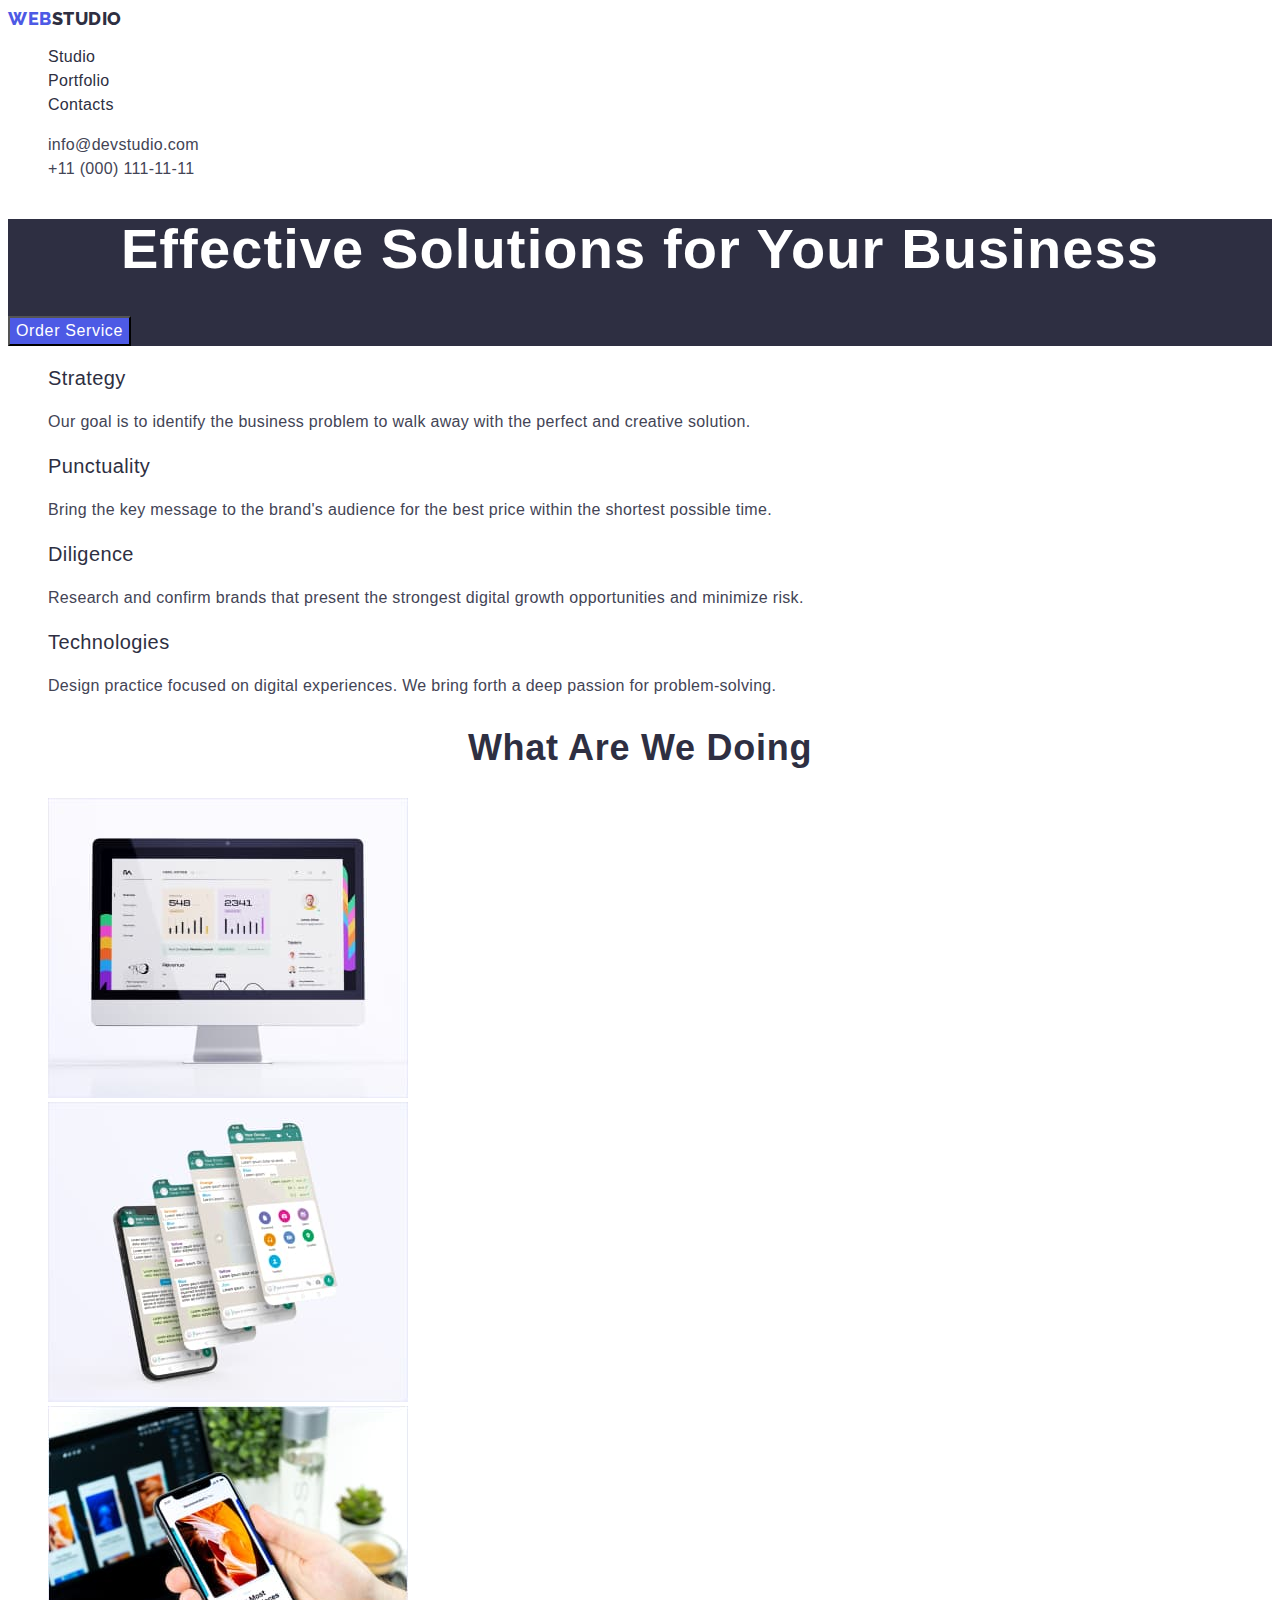
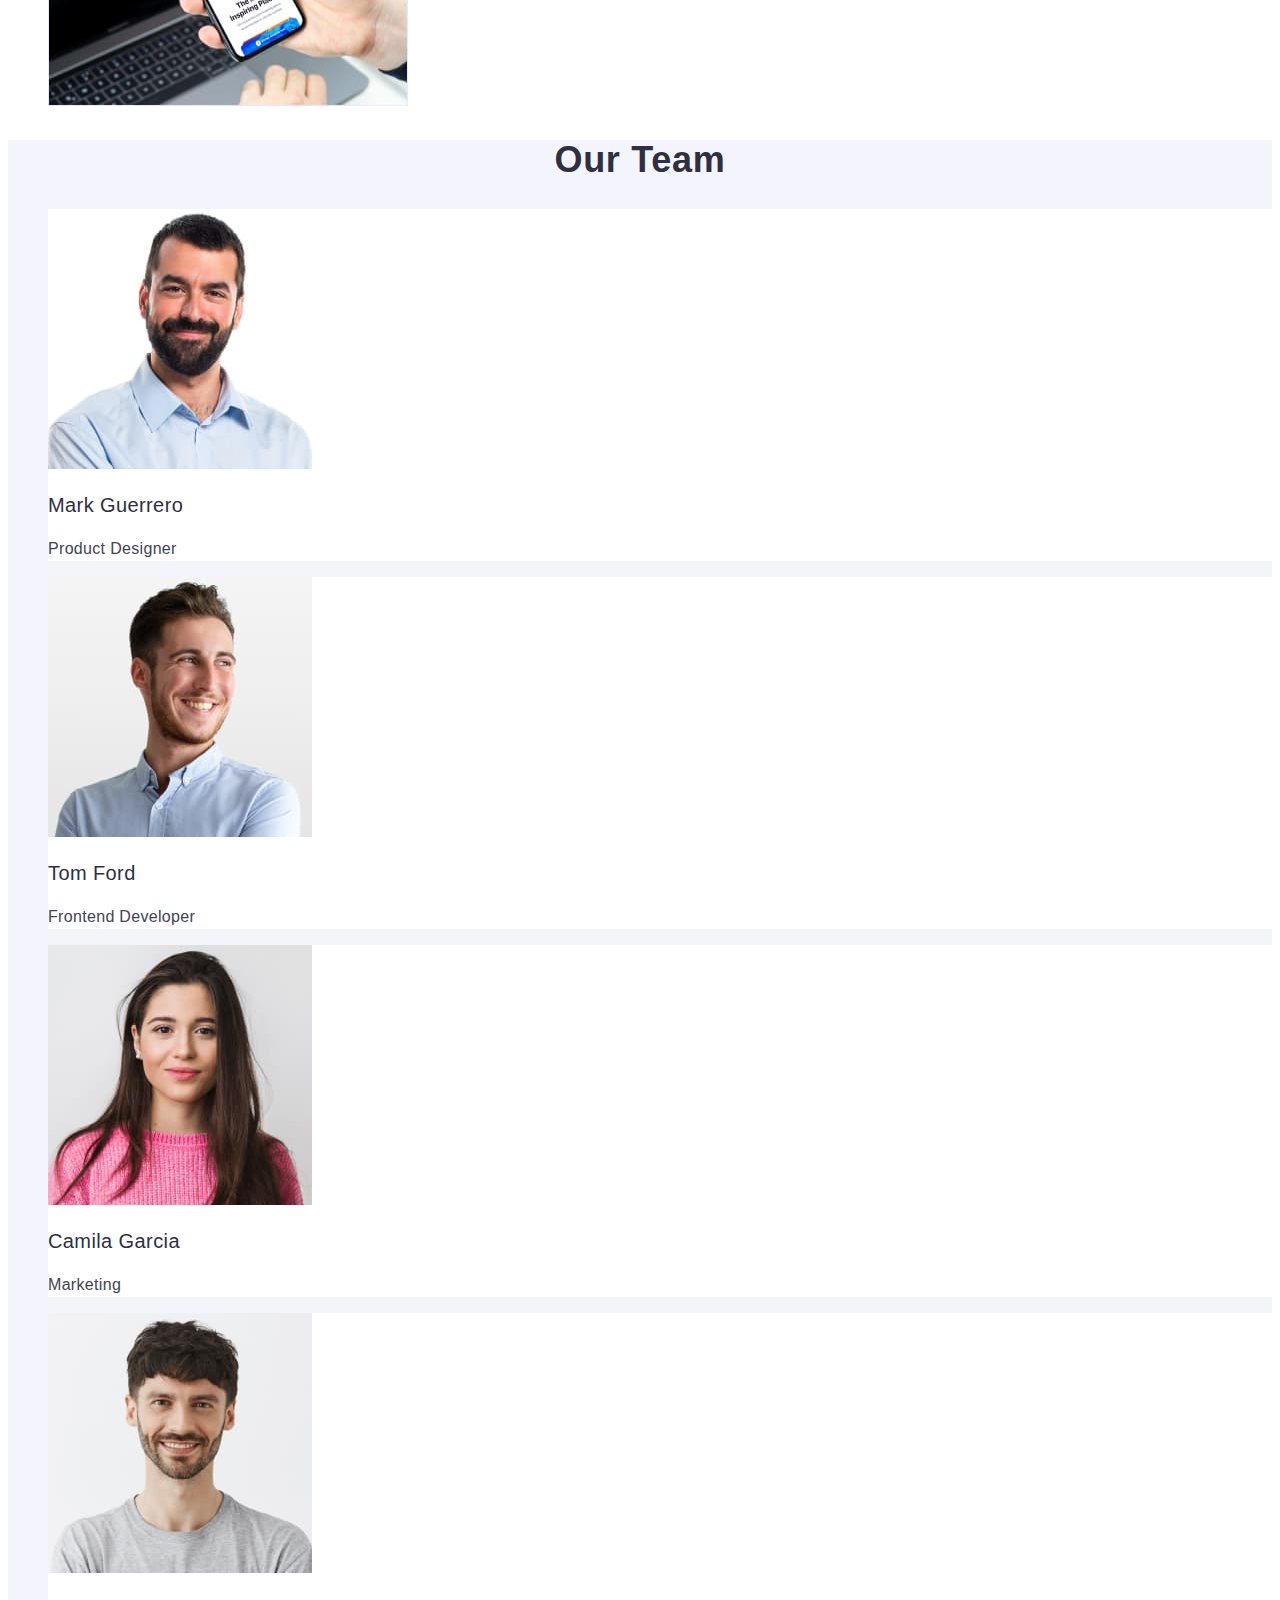
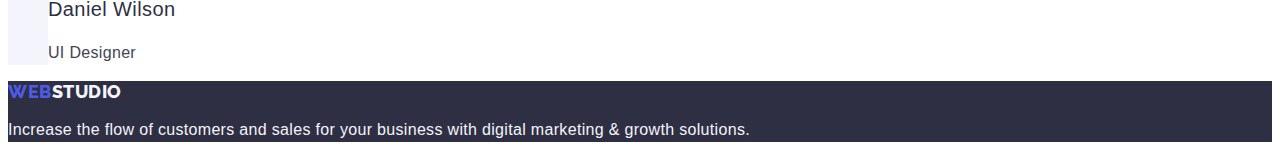
<file: index.html>
<!DOCTYPE html>
<html lang="en">
  <head>
    <meta charset="UTF-8" />
    <meta http-equiv="X-UA-Compatible" content="IE=edge" />
    <meta name="viewport" content="width=device-width, initial-scale=1.0" />
    <title>Web Studio</title>
    <link rel="preconnect" href="https://fonts.googleapis.com" />
    <link rel="preconnect" href="https://fonts.gstatic.com" crossorigin />
    <link
      href="https://fonts.googleapis.com/css2?family=Raleway:wght@800&ampfamily=Roboto:ital,wght@0,900;1,400;1,500;1,700&ampdisplay=swap"
      rel="stylesheet"
    />
    <link rel="stylesheet" href="./css/styles.css" />
  </head>
  <body>
    <header class="header">
      <nav class="header-logo">
        <a href="./index.html" class="header-logo-link link"
          >Web<span class="header-logo-span link">Studio</span></a
        >
        <ul class="header-list list">
          <li class="header-item">
            <a class="header-link link" href="./index.html">Studio</a>
          </li>
          <li class="header-item">
            <a class="header-link link" href="./portfolio.html">Portfolio</a>
          </li>
          <li class="header-item">
            <a class="header-link link" href="">Contacts</a>
          </li>
        </ul>
      </nav>
      <address class="header-address">
        <ul class="header-address list">
          <li class="item-address-link">
            <a class="link-address link" href="mailto:info@devstudio.com"
              >info@devstudio.com</a
            >
          </li>
          <li class="item-address-link">
            <a class="link-address link" href="tel:+110001111111"
              >+11 (000) 111-11-11</a
            >
          </li>
        </ul>
      </address>
    </header>
    <main>
      <!--STUDIO BTN-->
      <section class="hero">
        <h1 class="hero-title">Effective Solutions for Your Business</h1>
        <button type="button" class="btn-order-service">Order Service</button>
      </section>
      <!--STUDIO MAIN-->
      <section>
        <h2 hidden>Soft skills</h2>
        <ul class="main-studio-list list">
          <li class="main-studio-item">
            <h3 class="main-studio-headline">Strategy</h3>
            <p class="main-studio-paragraph">
              Our goal is to identify the business problem to walk away with the
              perfect and creative solution.
            </p>
          </li>
          <li class="main-studio-item">
            <h3 class="main-studio-headline">Punctuality</h3>
            <p class="main-studio-paragraph">
              Bring the key message to the brand's audience for the best price
              within the shortest possible time.
            </p>
          </li>
          <li class="main-studio-item">
            <h3 class="main-studio-headline">Diligence</h3>
            <p class="main-studio-paragraph">
              Research and confirm brands that present the strongest digital
              growth opportunities and minimize risk.
            </p>
          </li>
          <li class="main-studio-item">
            <h3 class="main-studio-headline">Technologies</h3>
            <p class="main-studio-paragraph">
              Design practice focused on digital experiences. We bring forth a
              deep passion for problem-solving.
            </p>
          </li>
        </ul>
      </section>
      <!--STUDIO PICTURE-->
      <section>
        <h2 class="studio-picture-title">What are we doing</h2>
        <ul class="studio-picture-list list">
          <li class="studio-picture-item">
            <img
              src="./images/monitor.jpg"
              alt="monitor"
              width="360"
              height="300"
            />
          </li>
          <li class="studio-picture-item">
            <img
              src="./images/stuckdisplay.jpg"
              alt="display"
              width="360"
              height="300"
            />
          </li>
          <li class="studio-picture-item">
            <img
              src="./images/phone.jpg"
              alt="phone"
              width="360"
              height="300"
            />
          </li>
        </ul>
      </section>
      <!--STUDIO TEAM-->
      <section class="studio-team">
        <h2 class="studio-team-title">Our Team</h2>
        <ul class="studio-team-list list">
          <li class="studio-team-item">
            <img
              src="./images/markguererro.jpg"
              alt="mark"
              width="264"
              height="260"
            />
            <h3 class="studio-team-headline">Mark Guerrero</h3>
            <p class="studio-team-paragraph">Product Designer</p>
          </li>
          <li class="studio-team-item">
            <img
              src="./images/tomford.jpg"
              alt="tom"
              width="264"
              height="260"
            />
            <h3 class="studio-team-headline">Tom Ford</h3>
            <p class="studio-team-paragraph">Frontend Developer</p>
          </li>
          <li class="studio-team-item">
            <img
              src="./images/camilagarcia.jpg"
              alt="camila"
              width="264"
              height="260"
            />
            <h3 class="studio-team-headline">Camila Garcia</h3>
            <p class="studio-team-paragraph">Marketing</p>
          </li>
          <li class="studio-team-item">
            <img
              src="./images/danielwilson.jpg"
              alt="daniel"
              width="264"
              height="260"
            />
            <h3 class="studio-team-headline">Daniel Wilson</h3>
            <p class="studio-team-paragraph">UI Designer</p>
          </li>
        </ul>
      </section>
    </main>
    <!--FOOTER-->
    <footer class="footer">
      <a href="./index.html" class="footer-logo-link link"
        >Web<span class="footer-logo-span link">Studio</span></a
      >
      <p class="footer-paragraph">
        Increase the flow of customers and sales for your business with digital
        marketing & growth solutions.
      </p>
    </footer>
  </body>
</html>
</file>
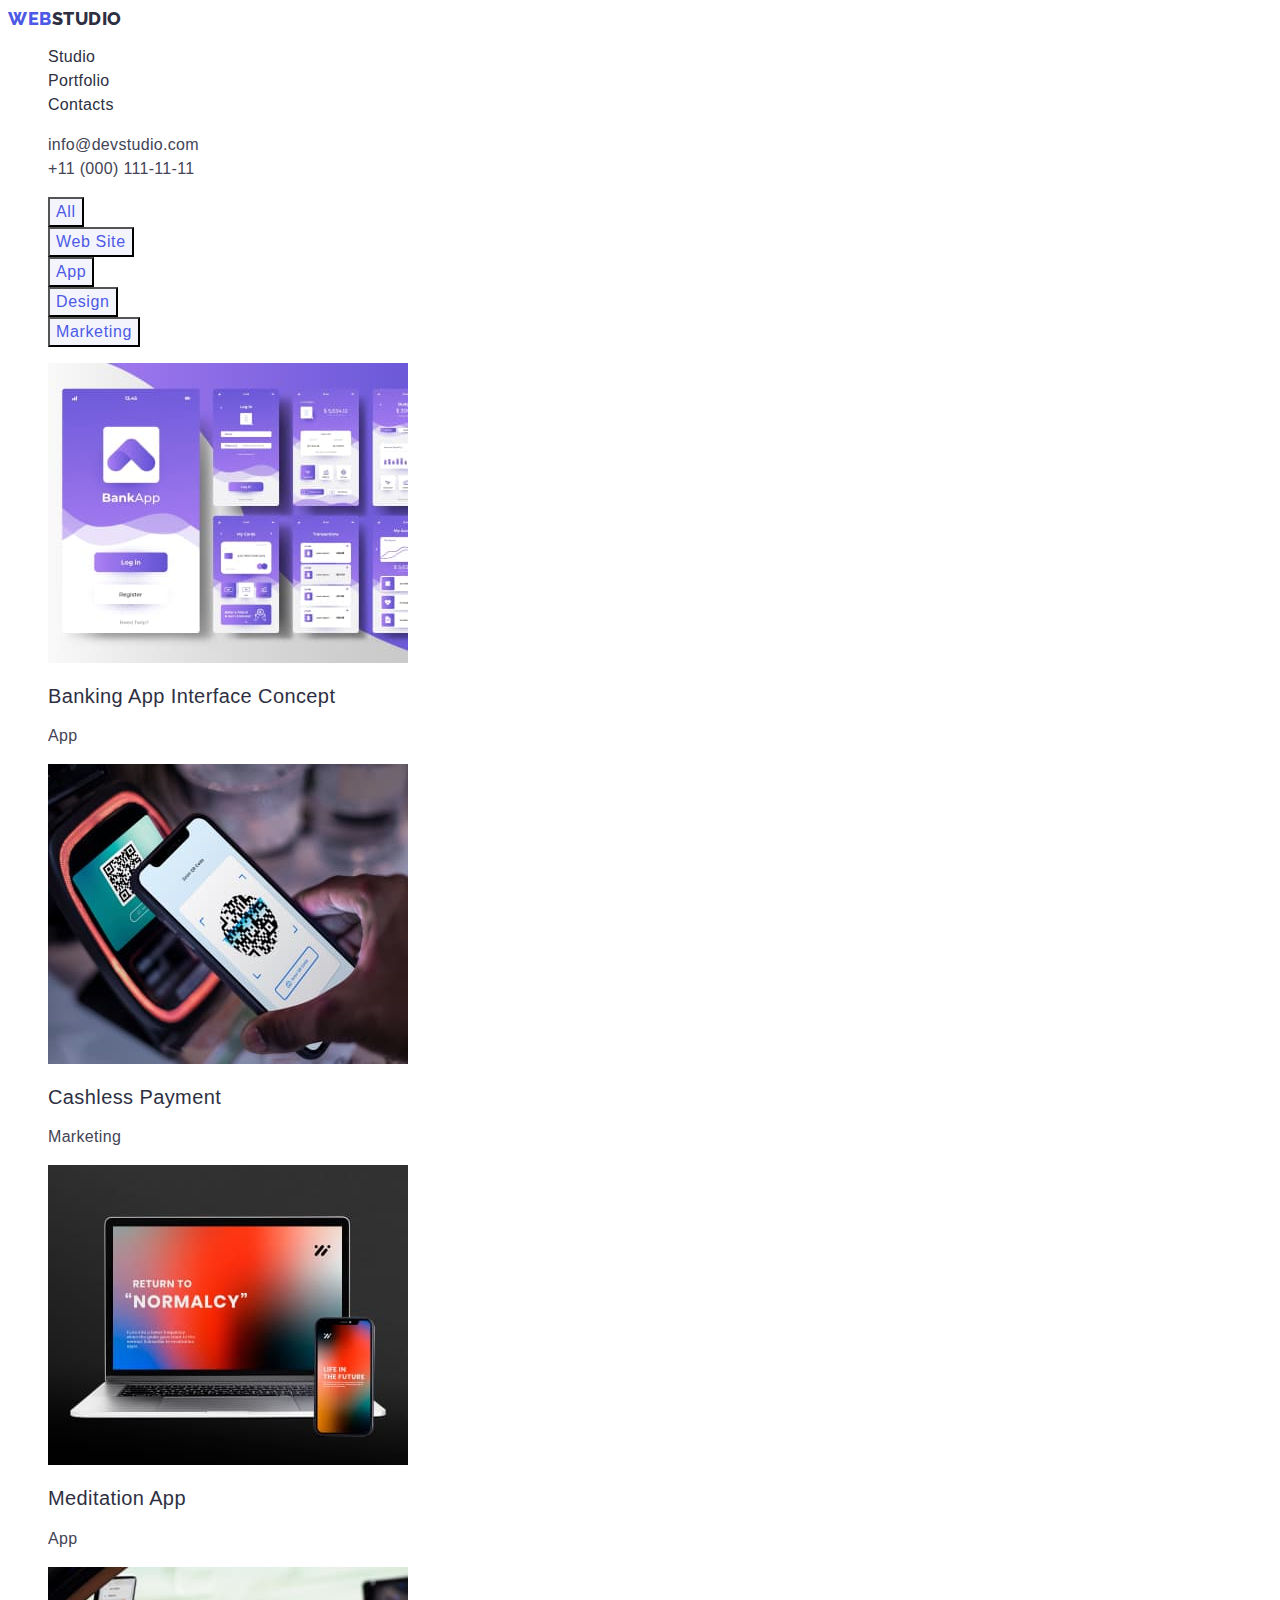
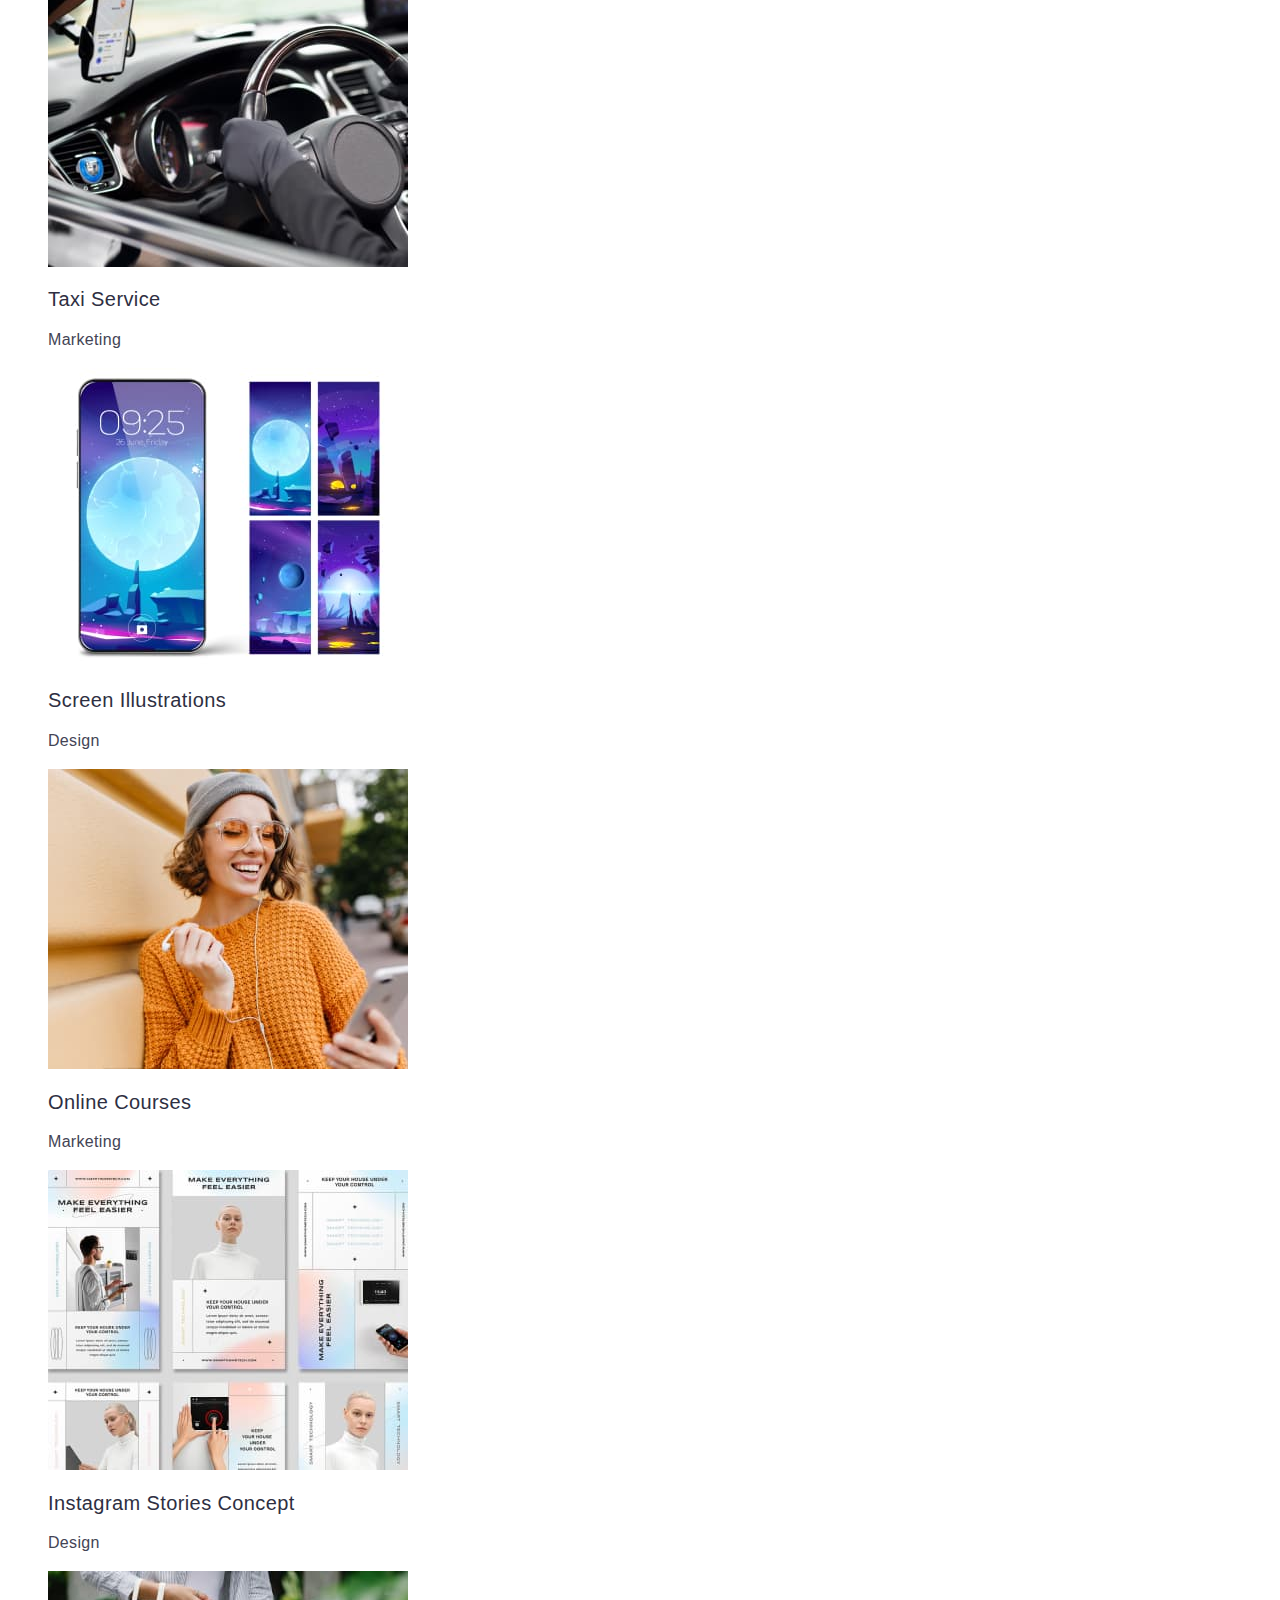
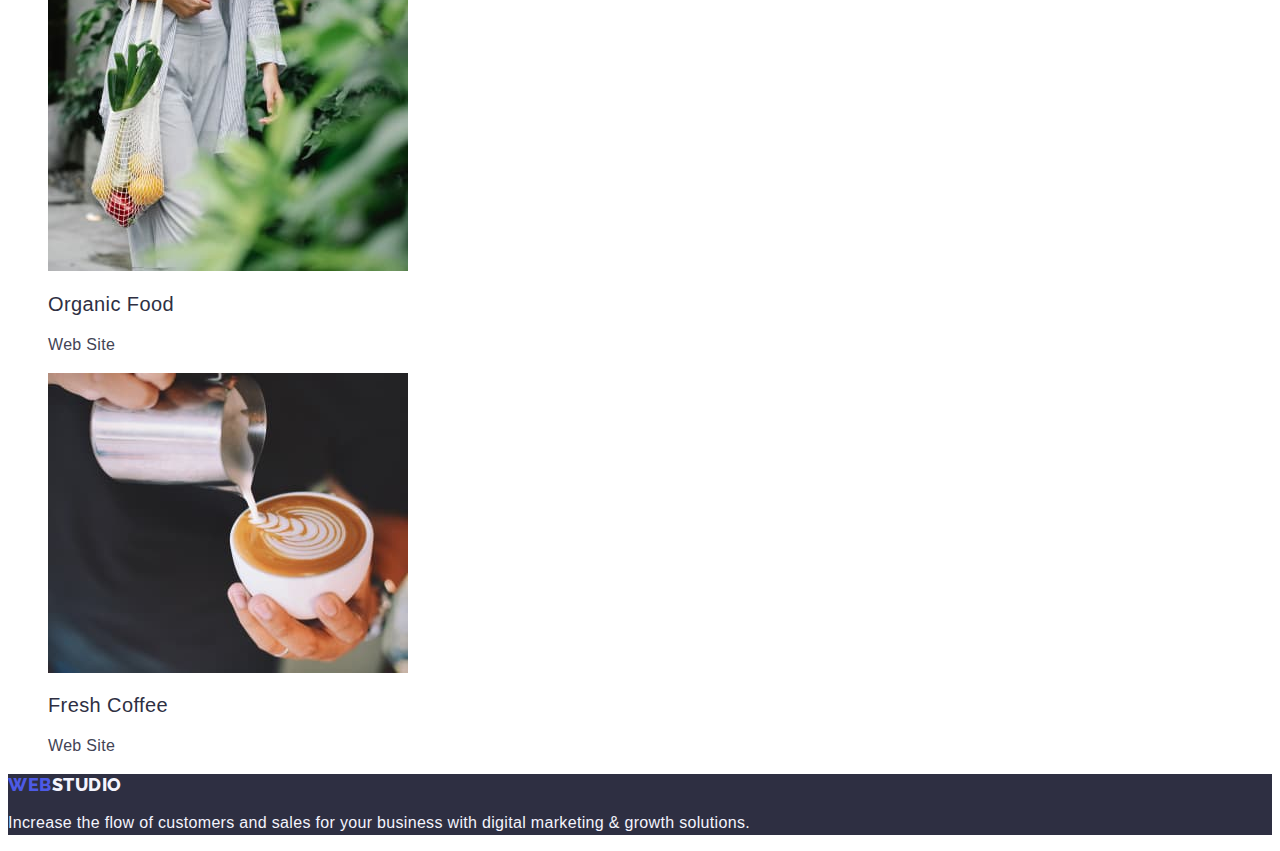
<file: portfolio.html>
<!DOCTYPE html>
<html lang="en">
  <head>
    <meta charset="UTF-8" />
    <meta http-equiv="X-UA-Compatible" content="IE=edge" />
    <meta name="viewport" content="width=device-width, initial-scale=1.0" />
    <title>Portfolio</title>
    <link rel="preconnect" href="https://fonts.googleapis.com" />
    <link rel="preconnect" href="https://fonts.gstatic.com" crossorigin />
    <link
      href="https://fonts.googleapis.com/css2?family=Raleway:wght@800&ampfamily=Roboto:ital,wght@0,900;1,400;1,500;1,700&ampdisplay=swap"
      rel="stylesheet"
    />
    <link rel="stylesheet" href="./css/styles.css" />
  </head>
  <body>
    <header class="header">
      <nav class="header-logo">
        <a href="./index.html" class="header-logo-link link"
          >Web<span class="header-logo-span link">Studio</span></a
        >
        <ul class="header-list list">
          <li class="header-item">
            <a class="header-link link" href="./index.html">Studio</a>
          </li>
          <li class="header-item">
            <a class="header-link link" href="./portfolio.html">Portfolio</a>
          </li>
          <li class="header-item">
            <a class="header-link link" href="">Contacts</a>
          </li>
        </ul>
      </nav>
      <address class="header-address">
        <ul class="header-address list">
          <li class="header-address-link">
            <a class="link-address link" href="mailto:info@devstudio.com"
              >info@devstudio.com</a
            >
          </li>
          <li class="header-address-link">
            <a class="link-address link" href="tel:+110001111111"
              >+11 (000) 111-11-11</a
            >
          </li>
        </ul>
      </address>
    </header>
    <!--PORTFOLIO BTN-->
    <main>
      <section>
        <h1 hidden class="hidden-filter">Filter</h1>
        <ul class="filter-btn list">
          <li class="filter-item">
            <button type="button" class="btn-filter">All</button>
          </li>
          <li class="filter-item">
            <button type="button" class="btn-filter">Web Site</button>
          </li>
          <li class="filter-item">
            <button type="button" class="btn-filter">App</button>
          </li>
          <li class="filter-item">
            <button type="button" class="btn-filter">Design</button>
          </li>
          <li class="filter-item">
            <button type="button" class="btn-filter">Marketing</button>
          </li>
        </ul>
        <!--PORTFOLIO PICTURE-->
        <ul class="services-list list">
          <li class="services-item">
            <a href="" class="link">
              <img
                src="./images/banking.jpg"
                alt="banking"
                width="360"
                height="300"
              />
              <h2 class="headline-services">Banking App Interface Concept</h2>
              <p class="paragraph-services">App</p></a
            >
          </li>
          <li class="services-item">
            <a href="" class="link">
              <img
                src="./images/payment.jpg"
                alt="payment"
                width="360"
                height="300"
              />
              <h2 class="headline-services">Cashless Payment</h2>
              <p class="paragraph-services">Marketing</p></a
            >
          </li>
          <li class="services-item">
            <a href="" class="link">
              <img
                src="./images/meditation.jpg"
                alt="meditation"
                width="360"
                height="300"
              />
              <h2 class="headline-services">Meditation App</h2>
              <p class="paragraph-services">App</p></a
            >
          </li>
          <li class="services-item">
            <a href="" class="link">
              <img
                src="./images/taxi.jpg"
                alt="taxi"
                width="360"
                height="300"
              />
              <h2 class="headline-services">Taxi Service</h2>
              <p class="paragraph-services">Marketing</p></a
            >
          </li>
          <li class="services-item">
            <a href="" class="link">
              <img
                src="./images/illustrations.jpg"
                alt="illustrations"
                width="360"
                height="300"
              />
              <h2 class="headline-services">Screen Illustrations</h2>
              <p class="paragraph-services">Design</p></a
            >
          </li>
          <li class="services-item">
            <a href="" class="link">
              <img
                src="./images/courses.jpg"
                alt="courses"
                width="360"
                height="300"
              />
              <h2 class="headline-services">Online Courses</h2>
              <p class="paragraph-services">Marketing</p></a
            >
          </li>
          <li class="services-item">
            <a href="" class="link">
              <img
                src="./images/instagram.jpg"
                alt="instagram"
                width="360"
                height="300"
              />
              <h2 class="headline-services">Instagram Stories Concept</h2>
              <p class="paragraph-services">Design</p></a
            >
          </li>
          <li class="services-item">
            <a href="" class="link">
              <img
                src="./images/food.jpg"
                alt="food"
                width="360"
                height="300"
              />
              <h2 class="headline-services">Organic Food</h2>
              <p class="paragraph-services">Web Site</p></a
            >
          </li>
          <li class="services-item">
            <a href="" class="link">
              <img
                src="./images/coffe.jpg"
                alt="coffe"
                width="360"
                height="300"
              />
              <h2 class="headline-services">Fresh Coffee</h2>
              <p class="paragraph-services">Web Site</p></a
            >
          </li>
        </ul>
      </section>
    </main>
    <!--FOOTER-->
    <footer class="footer">
      <a href="./index.html" class="footer-logo-link link"
        >Web<span class="footer-logo-span link">Studio</span></a
      >
      <p class="footer-paragraph">
        Increase the flow of customers and sales for your business with digital
        marketing & growth solutions.
      </p>
    </footer>
  </body>
</html>
</file>
<file: css/styles.css>
:root {
        --title-color:#2E2F42;
        --text-color: #434455;
        --background-btn-color: #404BBF;
        --hf-logo-color: #4D5AE5;
        --footer-text-color : #F4F4FD;
}

body {
font-family: "Roboto",sans-serif;
background-color: #FFFFFF;
color: var(--text-color);
}

/*------------HEADER-----------*/

.header-logo-link {
        font-family: 'Raleway', sans-serif;
        font-weight: 800;
        font-size: 18px;
        line-height: 1.17;
        letter-spacing: 0.03em;
        text-transform: uppercase;
        color: var(--hf-logo-color);
}
.header-logo-span{
        color: var(--title-color);
}
.header-link {
        font-weight: 500;
        font-size: 16px;
        line-height: 1.5;
        letter-spacing: 0.02em;
        color: var(--title-color);    
}

.header-link:hover,
.header-link:focus {
        color: #404bbf;
}

.header-address {
        font-style: normal;
}

.link-address {
        font-style: normal;
        font-weight: 400;
        font-size: 16px;
        line-height: 1.5;
        letter-spacing: 0.02em;
        color: var(--text-color);
}
.link-address:hover,
.link-address:focus {
        color: #404bbf;
}

/* ---------STUDIO BTN--------- */

.hero {
        background-color: var(--title-color);
}
.hero-title {
        background-color: var(--title-color);
        font-size: 56px;
        line-height: 1.07;
        text-align: center;
        letter-spacing: 0.02em;
        color: #ffffff;
}
.btn-order-service {
        background-color: #4D5AE5;
        font-family: inherit;
        font-weight: 500;
        font-size: 16px;
        line-height: 1.5;
        letter-spacing: 0.04em;
        color: #FFFFFF;
        cursor: pointer;
}
.btn-order-service:hover,
.btn-order-service:focus {
        background-color: #404BBF;

}

/* --------PORTFOLIO BTN--------- */

.btn-filter {
        font-family: inherit;
        font-weight: 500;
        font-size: 16px;
        line-height: 1.5;
        letter-spacing: 0.04em;
        color: var(--hf-logo-color);
        background-color: var(--footer-text-color);
        cursor: pointer;
}
.btn-filter:hover,
.btn-filter:focus {
        color: #FFFFFF;
        background-color: #404BBF;
}

/* --------DEFAULT-------- */

.list {
        list-style: none;
}
.link {
        text-decoration: none;
}

/* ---------PORTFOLIO MAIN------- */

.headline-services {
        font-weight: 500;
        font-size: 20px;
        line-height: 1.2;
        letter-spacing: 0.02em;
        color: var(--title-color);
}
.paragraph-services {
        font-size: 16px;
        line-height: 1.5;
        letter-spacing: 0.02em;
        color: var(--text-color);
}

/* -------STUDIO MAIN------- */

.main-studio-headline {
        font-weight: 500;
        font-size: 20px;
        line-height: 1.2;
        letter-spacing: 0.02em;
        color: var(--title-color);
}

.main-studio-paragraph {
        font-weight: 400;
        font-size: 16px;
        line-height: 1.5;
        letter-spacing: 0.02em;
        color: var(--text-color);
}

/* ------STUDIO PICTURE------ */

.studio-picture-title {
        font-size: 36px;
        line-height: 1.11;
        text-align: center;
        letter-spacing: 0.02em;
        text-transform: capitalize;
        color: var(--title-color);
}

/* ------STUDIO TEAM------ */

.studio-team {
        background-color: #F4F4FD;
}
.studio-team-title {
        font-size: 36px;
        line-height: 1.11;
        text-align: center;
        letter-spacing: 0.02em;
        text-transform: capitalize;
        color: var(--title-color);
}
.studio-team-item {
        background-color: #FFFFFF;
}
.studio-team-headline {
        font-weight: 500;
        font-size: 20px;
        line-height: 1.2;
        letter-spacing: 0.02em;
        color: var(--title-color);
}
.studio-team-paragraph {
        font-size: 16px;
        line-height: 1.5;
        letter-spacing: 0.02em;
        color: var(--text-color);

}

/* ----------FOOTER------------ */

.footer {
        background-color: var(--title-color);
}
.footer-logo-link {
        font-family: 'Raleway', sans-serif;
        font-weight: 800;
        font-size: 18px;
        line-height: 1.17;
        letter-spacing: 0.03em;
        text-transform: uppercase;
        color: var(--hf-logo-color);
}
.footer-logo-span {
        color: #f4f4fd;
}
.footer-paragraph {
        line-height: 1.5;
        letter-spacing: 0.02em;
        color: var(--footer-text-color);
}
</file>
